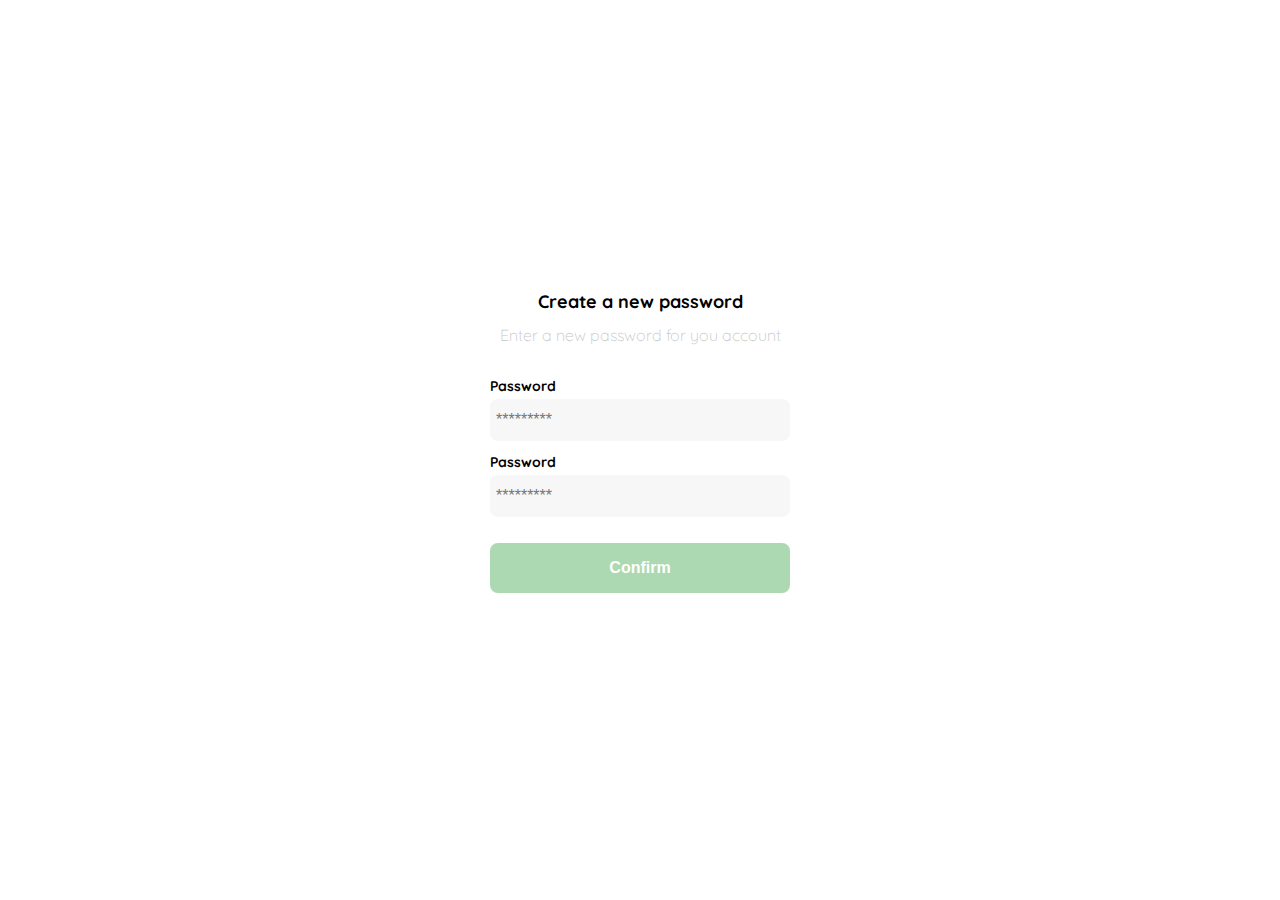
<file: 1-CrearContraseña.html>
<!DOCTYPE html>
<html lang="en">
  <head>
    <meta charset="UTF-8" />
    <meta http-equiv="X-UA-Compatible" content="IE=edge" />
    <meta name="viewport" content="width=device-width, initial-scale=1.0" />
    <link rel="stylesheet" href="./estilos/estilocontraseña.css" />
    <link rel="preconnect" href="https://fonts.googleapis.com" />
    <link rel="preconnect" href="https://fonts.gstatic.com" crossorigin />
    <link
      href="https://fonts.googleapis.com/css2?family=Quicksand:wght@300;500;700&display=swap"
      rel="stylesheet"
    />
    <title>Document</title>
  </head>
  <body>
    <div class="login">
      <div class="form-container">
        <img src="./logos/logo_yard_sale.svg" alt="logo" class="logo" />

        <h1 class="title">Create a new password</h1>
        <p class="subtitle">Enter a new password for you account</p>

        <form action="/" class="form">
          <label for="password" class="label">Password</label>
          <input
            type="password"
            id="password"
            placeholder="*********"
            class="input input-password"
          />

          <label for="new-password" class="label">Password</label>
          <input
            type="password"
            id="new-password"
            placeholder="*********"
            class="input input-password"
          />

          <input
            type="submit"
            value="Confirm"
            class="primary-button login-button"
          />
        </form>
      </div>
    </div>
  </body>
</html>
</file>
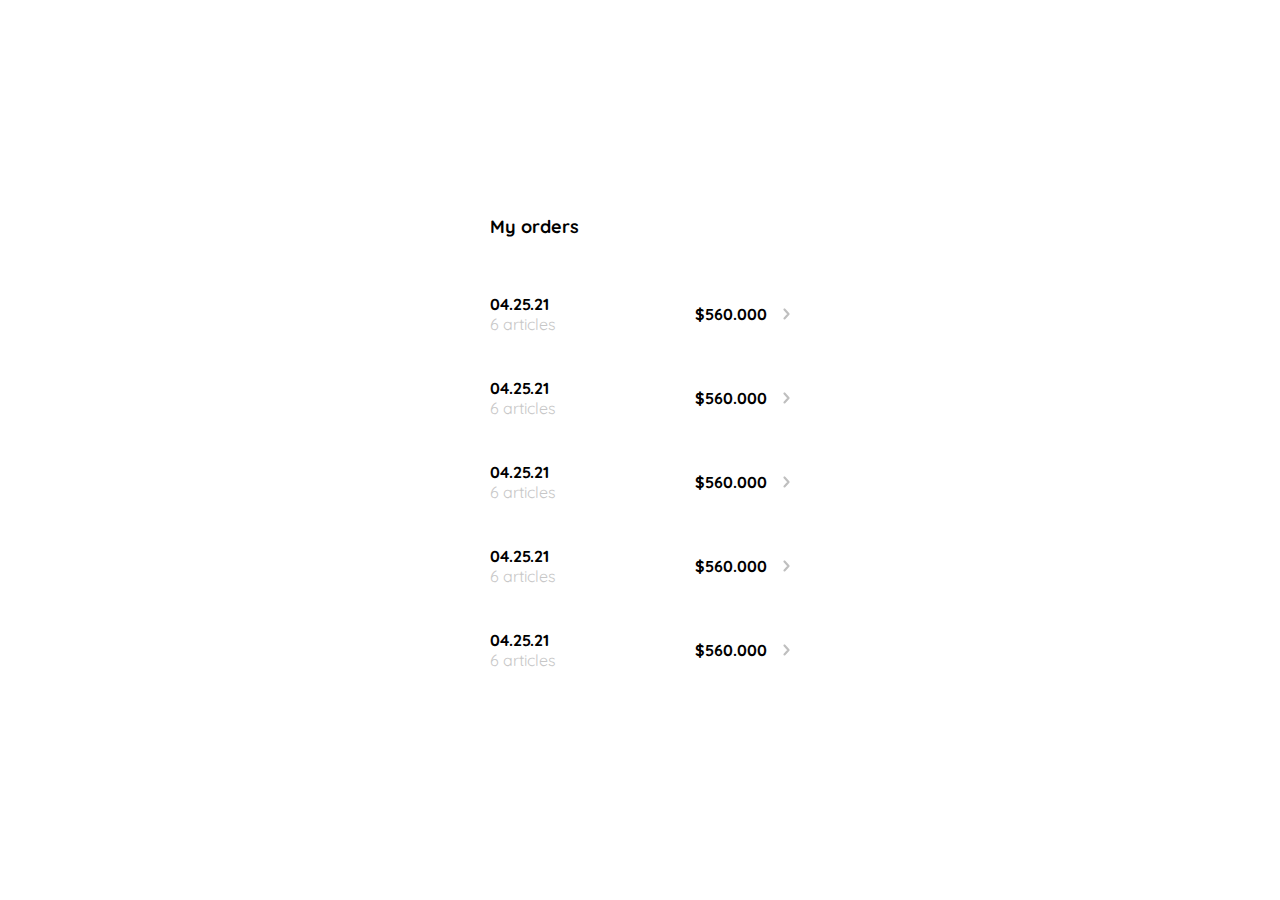
<file: 10-misOrdenes.html>
<!DOCTYPE html>
<html lang="en">
  <head>
    <meta charset="UTF-8" />
    <meta http-equiv="X-UA-Compatible" content="IE=edge" />
    <meta name="viewport" content="width=device-width, initial-scale=1.0" />
    <link rel="stylesheet" href="./estilos/10-misOrdenes.css" />
    <link rel="preconnect" href="https://fonts.googleapis.com" />
    <link rel="preconnect" href="https://fonts.gstatic.com" crossorigin />
    <link
      href="https://fonts.googleapis.com/css2?family=Quicksand:wght@300;500;700&display=swap"
      rel="stylesheet"
    />
    <title>Document</title>
  </head>
  <body>
    <div class="my-order">
      <div class="my-order-container">
        <h1 class="title">My orders</h1>
        <div class="my-order-content">
          <div class="order">
            <p>
              <span>04.25.21</span>
              <span>6 articles </span>
            </p>
            <p>$560.000</p>
            <img src="./icons/flechita.svg" alt="arrow" />
          </div>

          <div class="order">
            <p>
              <span>04.25.21</span>
              <span>6 articles </span>
            </p>
            <p>$560.000</p>
            <img src="./icons/flechita.svg" alt="arrow" />
          </div>

          <div class="order">
            <p>
              <span>04.25.21</span>
              <span>6 articles </span>
            </p>
            <p>$560.000</p>
            <img src="./icons/flechita.svg" alt="arrow" />
          </div>

          <div class="order">
            <p>
              <span>04.25.21</span>
              <span>6 articles </span>
            </p>
            <p>$560.000</p>
            <img src="./icons/flechita.svg" alt="arrow" />
          </div>

          <div class="order">
            <p>
              <span>04.25.21</span>
              <span>6 articles </span>
            </p>
            <p>$560.000</p>
            <img src="./icons/flechita.svg" alt="arrow" />
          </div>
        </div>
      </div>
    </div>
  </body>
</html>
</file>
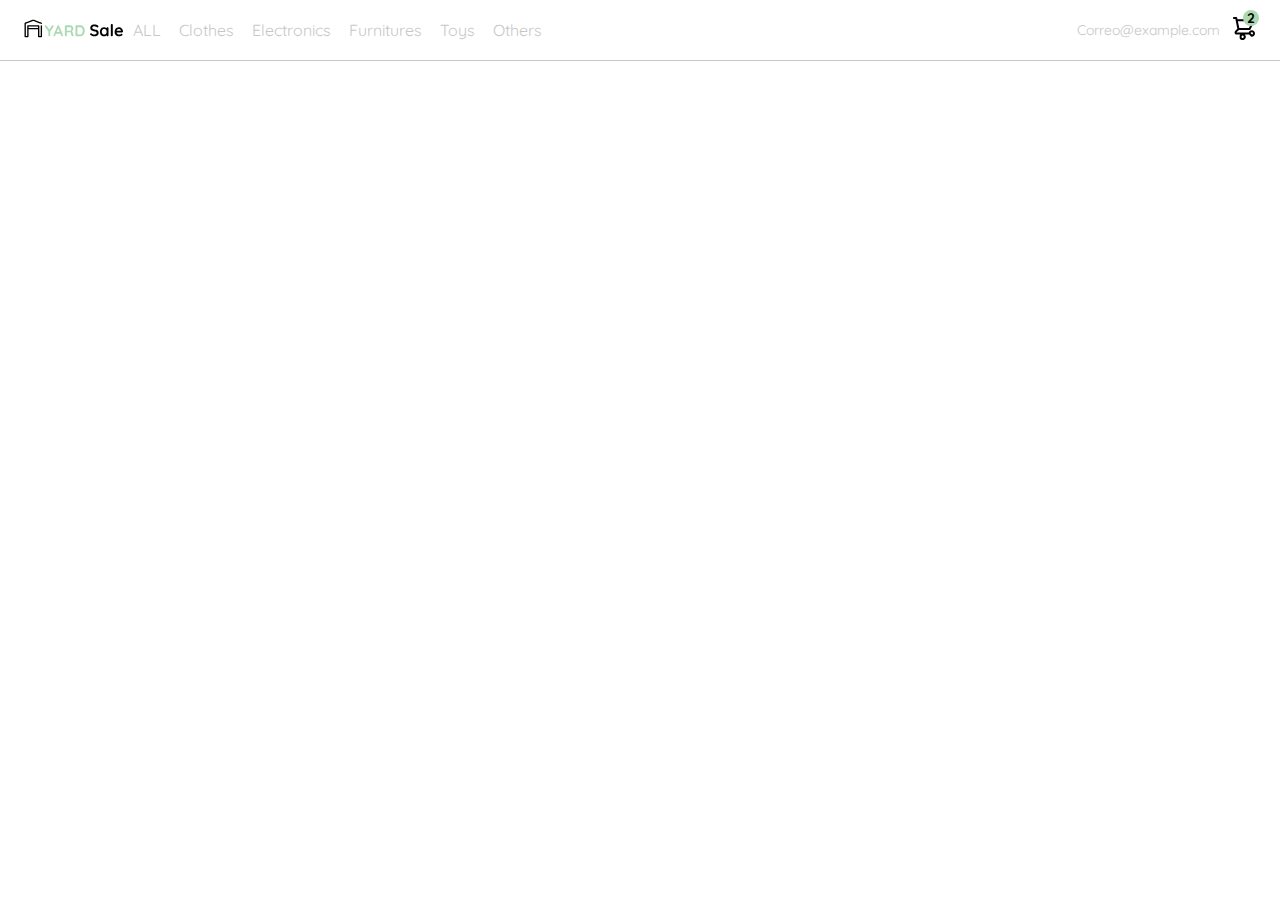
<file: 11-narbar.html>
<!DOCTYPE html>
<html lang="en">
  <head>
    <meta charset="UTF-8" />
    <meta http-equiv="X-UA-Compatible" content="IE=edge" />
    <meta name="viewport" content="width=device-width, initial-scale=1.0" />
    <link rel="stylesheet" href="./estilos/11-narbar.css" />
    <link rel="preconnect" href="https://fonts.googleapis.com" />
    <link rel="preconnect" href="https://fonts.gstatic.com" crossorigin />
    <link
      href="https://fonts.googleapis.com/css2?family=Quicksand:wght@300;500;700&display=swap"
      rel="stylesheet"
    />
    <title>Document</title>
  </head>
  <body>
    <nav>
      <img src="./icons/icon_menu.svg" alt="menu" class="menu" />

      <div class="navbar-left">
        <img src="./logos/logo_yard_sale.svg" alt="logo" class="logo" />
        <ul>
          <li><a href="/">ALL</a></li>
          <li><a href="/">Clothes</a></li>
          <li><a href="/">Electronics</a></li>
          <li><a href="/">Furnitures</a></li>
          <li><a href="/">Toys</a></li>
          <li><a href="/">Others</a></li>
        </ul>
      </div>

      <div class="navbar-right">
        <ul>
          <li class="navbar-email">Correo@example.com</li>
          <li class="navbar-shopping-cart">
            <img src="./icons/icon_shopping_cart.svg" alt="shpping cart" />
            <div>2</div>
          </li>
        </ul>
      </div>
    </nav>
  </body>
</html>
</file>
<file: estilos/estilocontraseña.css>
:root {
  --white: #ffffff;
  --black: #000000;
  --very-light-pink: #c7c7c7;
  --text--input-field: #f7f7f7;
  --hospital-green: #acd9b2;
  --sm: 14px;
  --md: 16px;
  --lg: 18px;
}

body {
  margin: 0;
  font-family: "Quicksand", sans-serif;
}
.login {
  width: 100%;
  height: 100vh;
  display: grid;
  place-items: center;
}
.form-container {
  display: grid;
  grid-template-rows: auto 1fr auto;
  width: 300px;
}
.logo {
  width: 150px;
  margin-bottom: 48px;
  justify-self: center;
  display: none;
}
.title {
  font-size: var(--lg);
  margin-bottom: 12px;
  text-align: center;
}
.subtitle {
  color: var(--very-light-pink);
  font-size: var(--md);
  font-weight: 300;
  margin-top: 0;
  margin-bottom: 32px;
  text-align: center;
}
.form {
  display: flex;
  flex-direction: column;
}
.label {
  font-size: var(--sm);
  font-weight: bold;
  margin-bottom: 4px;
}
.input {
  background-color: var(--text--input-field);
  border: none;
  border-radius: 8px;
  height: 30px;
  font-size: var(--md);
  padding: 6px;
  margin-bottom: 12px;
}
.primary-button {
  background-color: var(--hospital-green);
  border-radius: 8px;
  border: none;
  color: var(--white);
  width: 100%;
  cursor: pointer;
  font-size: var(--md);
  font-weight: bold;
  height: 50px;
}
.login-button {
  margin-top: 14px;
  margin-bottom: 30px;
}
@media (max-width: 640px) {
  .logo {
    display: block;
  }
}
</file>
<file: estilos/10-misOrdenes.css>
:root {
  --white: #ffffff;
  --black: #000000;
  --very-light-pink: #c7c7c7;
  --text--input-field: #f7f7f7;
  --hospital-green: #acd9b2;
  --sm: 14px;
  --md: 16px;
  --lg: 18px;
}

body {
  margin: 0;
  font-family: "Quicksand", sans-serif;
}
.my-order {
  width: 100%;
  height: 100vh;
  display: grid;
  place-items: center;
}
.title {
  font-size: var(--lg);
  margin-bottom: 40px;
}
.my-order-container {
  display: grid;
  grid-template-rows: auto 1fr auto;
  width: 300px;
}
.my-order-content {
  display: flex;
  flex-direction: column;
}
.order {
  display: grid;
  grid-template-columns: auto 1fr auto;
  gap: 16px;
  align-items: center;
  margin-bottom: 12px;
}
.order p:nth-child(1) {
  display: flex;
  flex-direction: column;
}
.order p span:nth-child(1) {
  font-size: var(--md);
  font-weight: bold;
}
.order p span:nth-child(2) {
  font-size: var(--md);
  color: var(--very-light-pink);
}
.order p:nth-child(2) {
  text-align: end;
  font-weight: bold;
}

.shopping-cart {
  display: grid;
  grid-template-columns: auto 1fr auto auto;
  gap: 16px;
  margin-bottom: 24px;
  align-items: center;
}
.shopping-cart figure {
  margin: 0;
}
.shopping-cart figure img {
  width: 70px;
  height: 70px;
  border-radius: 20px;
  object-fit: cover;
}
.shopping-cart p:nth-child(2) {
  color: var(--very-light-pink);
}
.shopping-cart p:nth-child(3) {
  font-size: var(--md);
  font-weight: bold;
}
</file>
<file: estilos/11-narbar.css>
:root {
  --white: #ffffff;
  --black: #000000;
  --very-light-pink: #c7c7c7;
  --text--input-field: #f7f7f7;
  --hospital-green: #acd9b2;
  --sm: 14px;
  --md: 16px;
  --lg: 18px;
}

body {
  margin: 0;
  font-family: "Quicksand", sans-serif;
}
nav {
  display: flex;
  justify-content: space-between;
  padding: 0 24px;
  border-bottom: 1px solid var(--very-light-pink);
}
.navbar-left {
  display: flex;
}
.navbar-left ul {
  display: flex;
  margin-left: 12px;
}
.navbar-left ul li a,
.navbar-right ul li a {
  text-decoration: none;
  color: var(--very-light-pink);
  border: 1px solid var(--white);
  padding: 8px;
  border-radius: 8px;
}
.navbar-left ul li a:hover,
.navbar-right ul li a:hover {
  text-decoration: none;
  color: var(--very-light-pink);
  border: 1px solid var(--hospital-green);
  color: var(--hospital-green);
}
.menu {
  display: none;
}
.logo {
  width: 100px;
}
.navbar-left ul,
.navbar-right ul {
  list-style: none;
  padding: 0;
  margin: 0;
  display: flex;
  align-items: center;
  height: 60px;
}
.navbar-email {
  color: var(--very-light-pink);
  font-size: var(--sm);
  margin-right: 12px;
}
.navbar-shopping-cart {
  position: relative;
}
.navbar-shopping-cart div {
  width: 16px;
  height: 16px;
  background-color: var(--hospital-green);
  border-radius: 50%;
  font-size: var(--sm);
  font-weight: bold;
  position: absolute;
  top: -6px;
  right: -3px;
  display: flex;
  justify-content: center;
  align-items: center;
}
@media (max-width: 640px) {
  .menu {
    display: block;
  }
  .navbar-left ul {
    display: none;
  }
  .navbar-email {
    display: none;
  }
}
</file>
